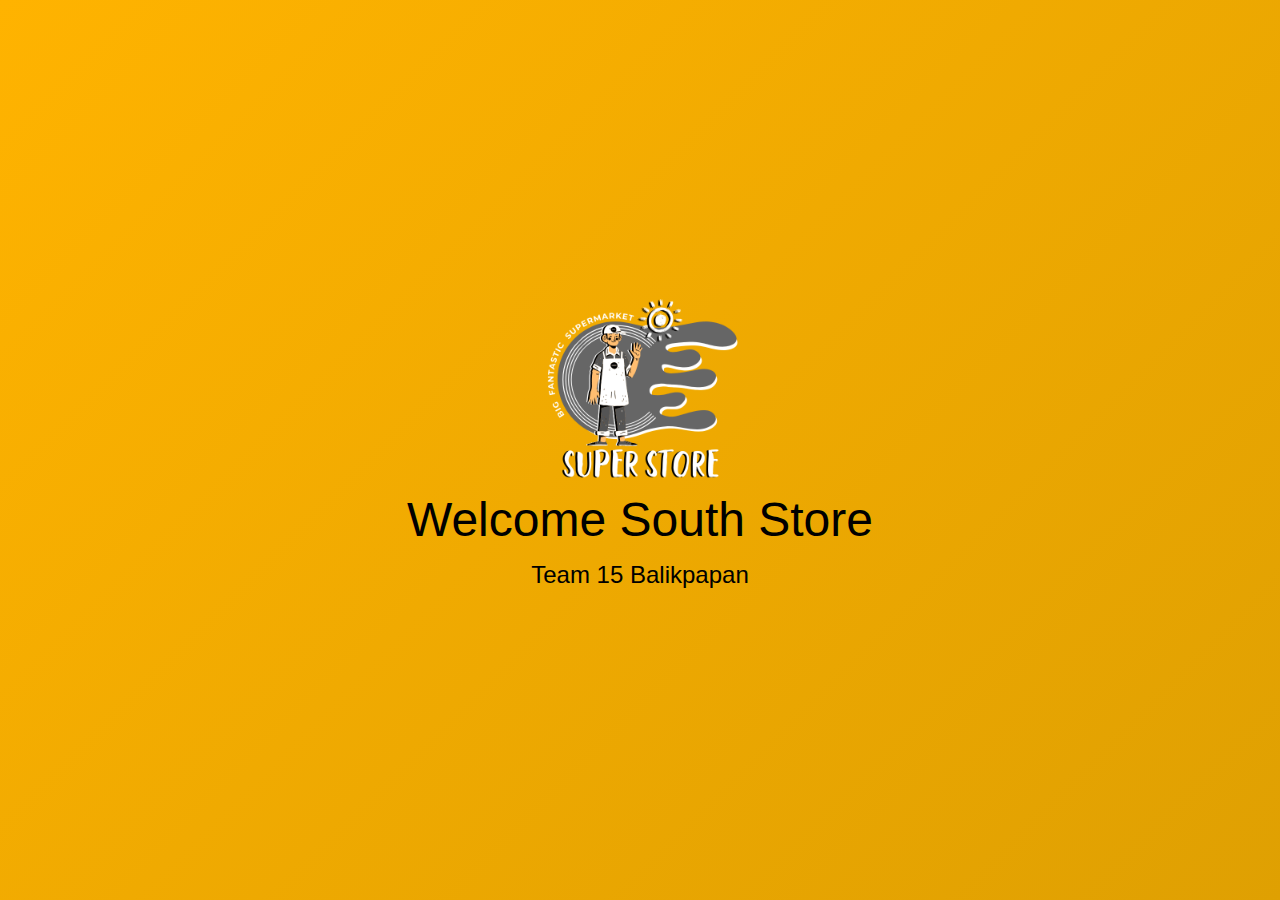
<file: index.html>
<!DOCTYPE html>
<html lang="en">
<head>
    <meta charset="UTF-8">
    <meta name="viewport" content="width=device-width, initial-scale=1.0">
    <title>Welcome to South Store</title>
    <link href="https://cdn.jsdelivr.net/npm/bootstrap@5.3.0/dist/css/bootstrap.min.css" rel="stylesheet">
    <link rel="stylesheet" href="src/styleHome.css">
</head>
<body>
    <div class="welcome-container">
        <img src="/src/img/logoPutih.png" alt="logo" style="width: 40%; height: 80%;"/>
        <h1>Welcome South Store</h1>
        <p>Team 15 Balikpapan</p>
    </div>

<script src="/src/welcome.js"></script>
</body>
</html>
</file>
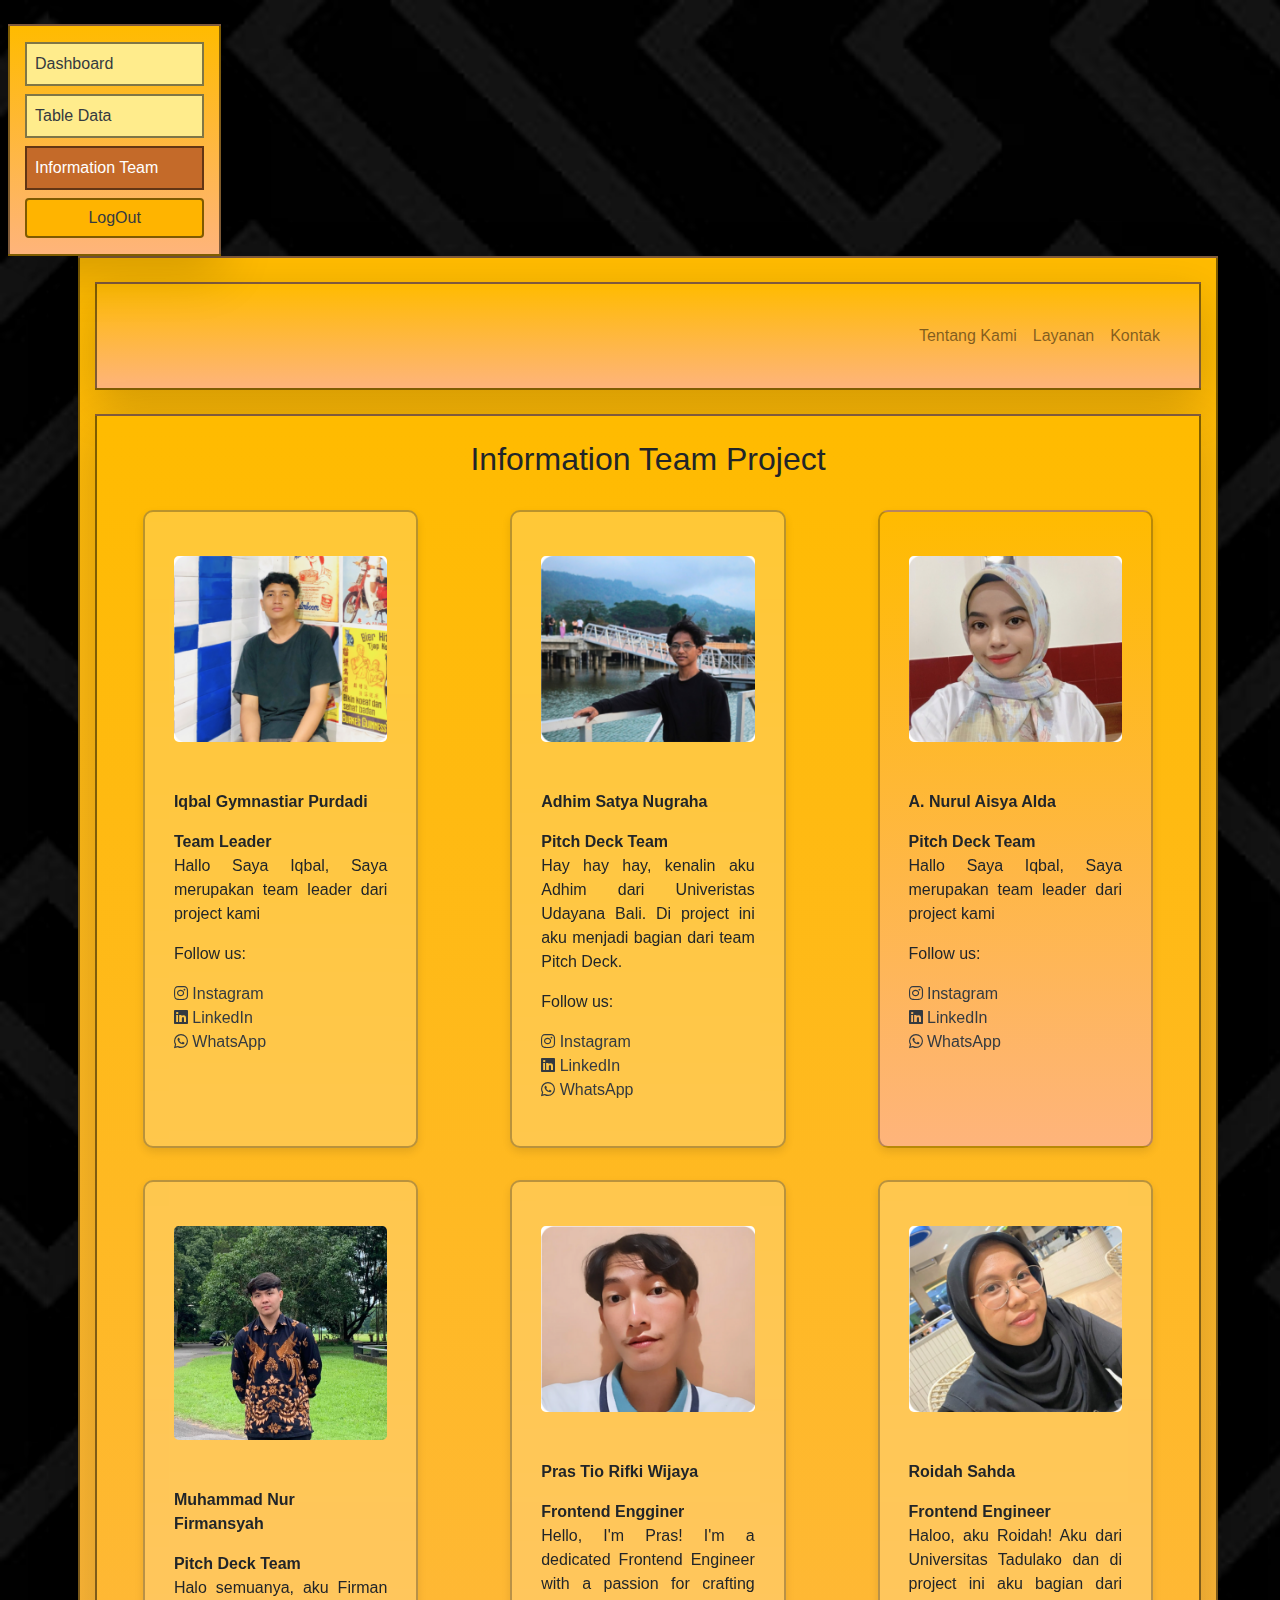
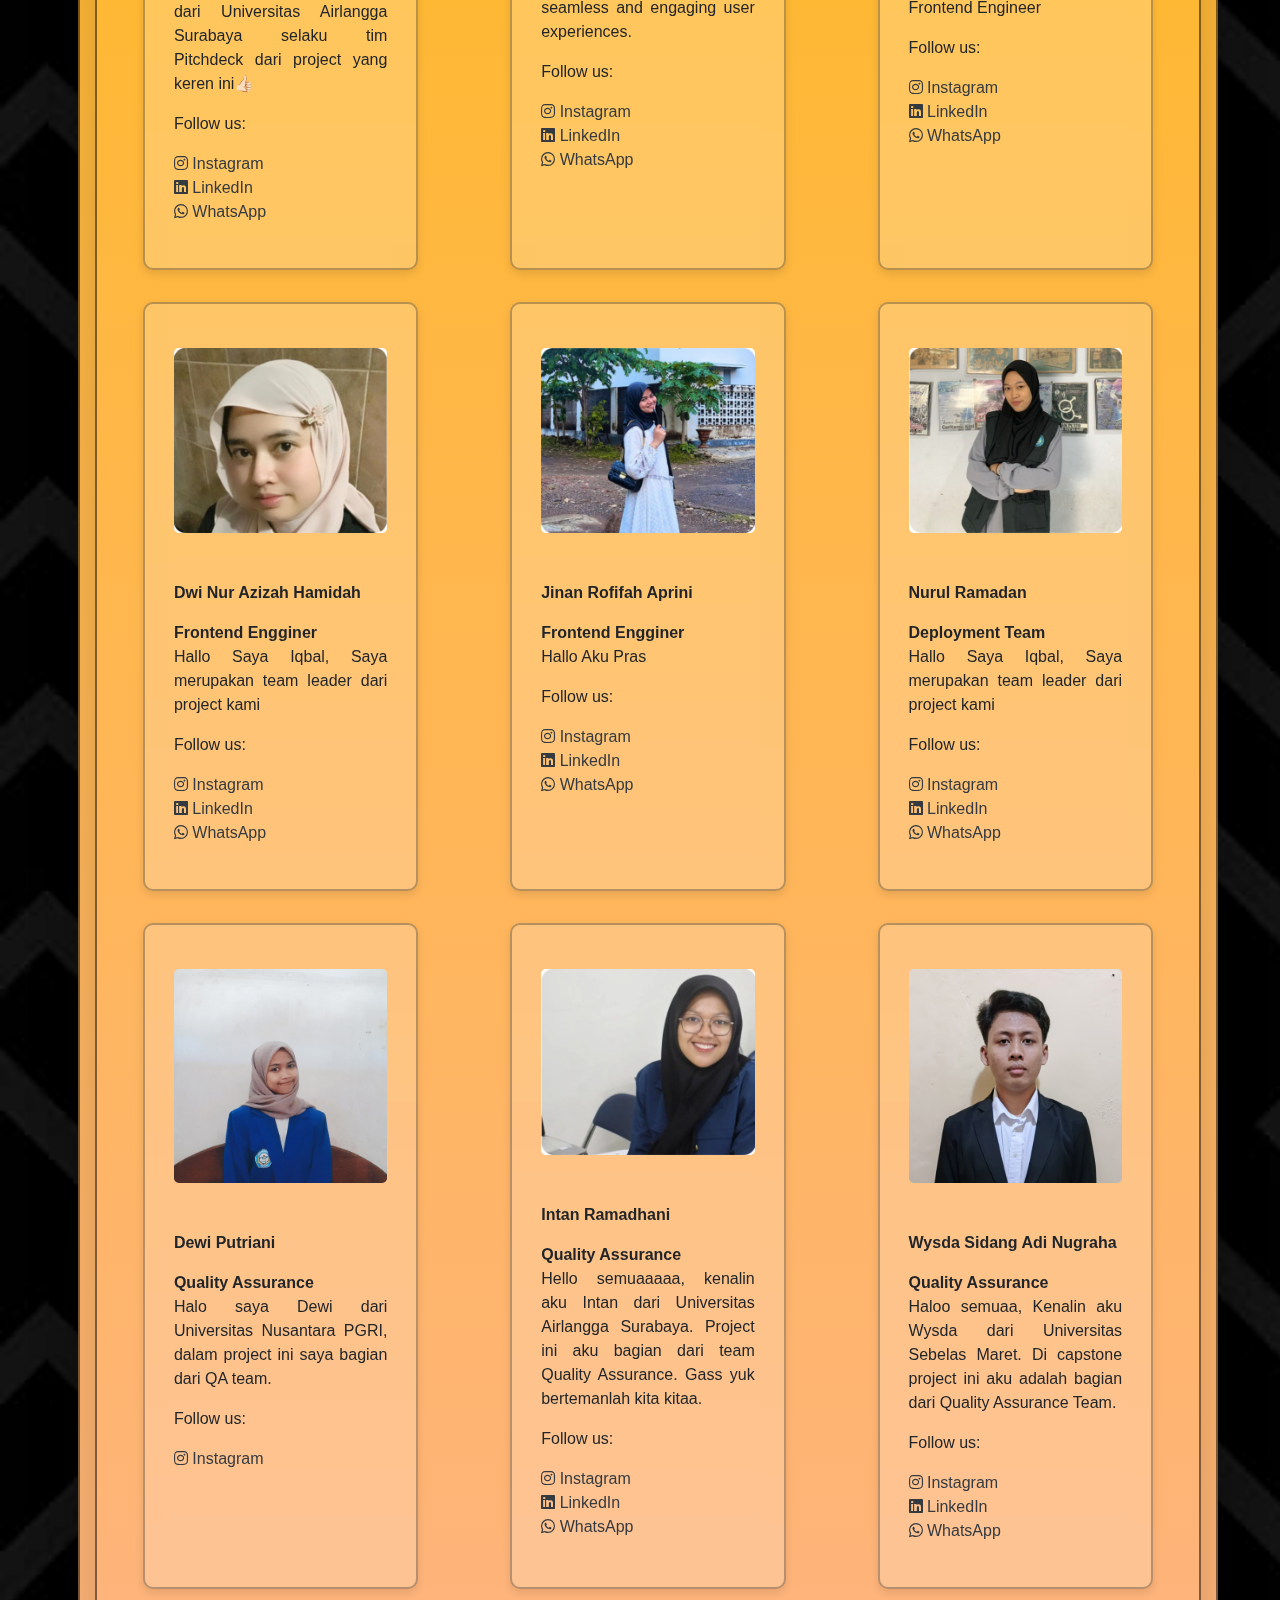
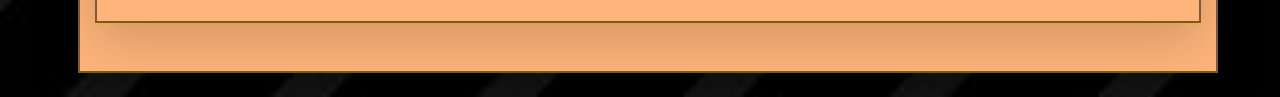
<file: page/team.html>
<!DOCTYPE html>
<html lang="en">
<head>
    <meta charset="UTF-8">
    <meta name="viewport" content="width=device-width, initial-scale=1.0">
    <title>Team Page</title>
    <link href="https://stackpath.bootstrapcdn.com/bootstrap/4.5.2/css/bootstrap.min.css" rel="stylesheet">
    <link rel="stylesheet" href="https://cdnjs.cloudflare.com/ajax/libs/font-awesome/5.15.4/css/all.min.css">
    <link rel="stylesheet" href="../src/style_dashboard.css">
</head>
<body>
    <div class="container-fluid mt-4 mb-4 ml-2">
    <div class="row">
      <div class="col-md-2 shadow-lg pt-3 pb-3 custom-border" style="display: flex; flex-direction: column; justify-content: space-between; background-color: #FFD919">
            <!-- Sidebar Navigation -->
            <ul class="nav nav-pills" style="display: block;">
                <li class="btn-display active p-2 custom-border mb-2"><a href="dashboard.html" class="text-dark">Dashboard</a></li>
                <li class="btn-display active p-2 custom-border mb-2"><a href="table.html" class="text-dark">Table Data</a></li>
                <li class="btn-pilihan active p-2 custom-border mb-2"><a href="team.html" class="text-white">Information Team</a></li>
            </ul>
            <!-- Logout Button -->
            <button type="button" class="btn btn-login btn-block custom-border"><a href="../index.html" class="text-dark">LogOut</a></button>
        </div>

        <div class="container shadow-lg pt-4 pb-4 background custom-border">
            <div class="container shadow-lg pt-4 mb-4 pb-4 background custom-border">
                <header>
                    <nav class="navbar navbar-expand-lg navbar-light">
                        <button class="navbar-toggler" type="button" data-toggle="collapse" data-target="#navbarNav" aria-controls="navbarNav" aria-expanded="false" aria-label="Toggle navigation">
                            <span class="navbar-toggler-icon"></span>
                        </button>
                        <div class="collapse navbar-collapse" id="navbarNav">
                            <ul class="navbar-nav ml-auto">
                                <li class="nav-item"><a class="nav-link" href="#about">Tentang Kami</a></li>
                                <li class="nav-item"><a class="nav-link" href="#services">Layanan</a></li>
                                <li class="nav-item"><a class="nav-link" href="#contact">Kontak</a></li>
                            </ul>
                        </div>
                    </nav>
                </header>
            </div>
            <section id="about" class="container mb-4 shadow-lg pt-4 pb-4 background custom-border">
                <center><H2>Information Team Project</H2></center>

                <div class="row">
                    <div class="container mb-2 w-25 mt-4 glass-effect">
                        <div class="row">
                        <div class="m-4">
                            <img class="img-fluid rounded-lg" src="../src/img/iqbal-profil.png" alt="Profile Image 1">
                        </div>
                        <div class="m-4">
                            <p class="font-weight-bold">Iqbal Gymnastiar Purdadi</p>
                            <span class="font-weight-bold">Team Leader</span><br>
                            <p class="text-justify">Hallo Saya Iqbal, Saya merupakan team 
                                leader dari project kami
                            </p>
                            <p>Follow us:</p>

                            <a href="https://www.instagram.com/imparaboyy" target="_blank" class="text-dark"><i class="fab fa-instagram text-dark"></i> Instagram</a>
                            <br>
                            <a href="https://www.linkedin.com/adhimsatyanugraha" target="_blank" class="text-dark"><i class="fab fa-linkedin text-dark"></i> LinkedIn</a>
                            <br>
                            <a href="https://api.whatsapp.com/send?phone=082340619880" target="_blank" class="text-dark text-dark"><i class="fab fa-whatsapp"></i> WhatsApp</a>
                        </div>
                        </div>
                    </div>
                    <div class="container mb-2 w-25 mt-4 glass-effect">
                        <div class="row">
                        <div class="m-4">
                            <img class="img-fluid rounded-lg" src="../src/img/adhim.png" alt="Profile Image 1">
                        </div>
                        <div class="m-4">
                            <p class="font-weight-bold">Adhim Satya Nugraha</p>
                            <span class="font-weight-bold">Pitch Deck Team</span><br>
                            <p class="text-justify">Hay hay hay, kenalin aku Adhim
                                dari Univeristas Udayana Bali. Di project ini aku menjadi bagian dari
                                team Pitch Deck.
                            </p>
                            <p>Follow us:</p>

                            <a href="https://www.instagram.com/imparaboyy" target="_blank" class="text-dark"><i class="fab fa-instagram text-dark"></i> Instagram</a>
                            <br>
                            <a href="https://www.linkedin.com/adhimsatyanugraha" target="_blank" class="text-dark"><i class="fab fa-linkedin text-dark"></i> LinkedIn</a>
                            <br>
                            <a href="https://api.whatsapp.com/send?phone=082340619880" target="_blank" class="text-dark text-dark"><i class="fab fa-whatsapp"></i> WhatsApp</a>
                        </div>
                        </div>
                    </div>
                    <div class="container mb-2 w-25 mt-4 background glass-effect">
                        <div class="row">
                        <div class="m-4">
                            <img class="img-fluid rounded-lg" src="../src/img/alda-profil.png" alt="Profile Image 1">
                        </div>
                        <div class="m-4">
                            <p class="font-weight-bold">A. Nurul Aisya Alda</p>
                            <span class="font-weight-bold">Pitch Deck Team</span><br>
                            <p class="text-justify">Hallo Saya Iqbal, Saya merupakan team leader 
                                dari project kami
                            </p>
                            <p>Follow us:</p>

                            <a href="https://www.instagram.com/imparaboyy" target="_blank" class="text-dark"><i class="fab fa-instagram text-dark"></i> Instagram</a>
                            <br>
                            <a href="https://www.linkedin.com/adhimsatyanugraha" target="_blank" class="text-dark"><i class="fab fa-linkedin text-dark"></i> LinkedIn</a>
                            <br>
                            <a href="https://api.whatsapp.com/send?phone=082340619880" target="_blank" class="text-dark text-dark"><i class="fab fa-whatsapp"></i> WhatsApp</a>
                        </div>
                        </div>
                    </div>
                </div>

                <div class="row">
                    <div class="container mb-2 w-25 mt-4 glass-effect">
                        <div class="row">
                        <div class="m-4">
                            <img class="img-fluid rounded-lg" src="../src/img/firman-profil2.jpg" alt="Profile Image 1">
                        </div>
                        <div class="m-4">
                            <p class="font-weight-bold">Muhammad Nur Firmansyah</p>
                            <span class="font-weight-bold">Pitch Deck Team</span><br>
                            <p class="text-justify">Halo semuanya, aku Firman dari Universitas Airlangga Surabaya selaku tim Pitchdeck dari project yang keren ini👍🏻
                            </p>
                            <p>Follow us:</p>

                            <a href="https://www.instagram.com/firrmansyhm?igsh=d2cybWt5Y3FwNXMw&utm_source=qr" target="_blank" class="text-dark"><i class="fab fa-instagram text-dark"></i> Instagram</a>
                            <br>
                            <a href="https://www.linkedin.com/in/muhammad-nur-firmansyah-b31158237?utm_source=share&utm_campaign=share_via&utm_content=profile&utm_medium=ios_app" target="_blank" class="text-dark"><i class="fab fa-linkedin text-dark"></i> LinkedIn</a>
                            <br>
                            <a href="https://api.whatsapp.com/send?phone=082142623280" target="_blank" class="text-dark text-dark"><i class="fab fa-whatsapp"></i> WhatsApp</a>
                        </div>
                        </div>
                    </div>
                    <div class="container mb-2 w-25 mt-4 glass-effect">
                        <div class="row">
                        <div class="m-4">
                            <img class="img-fluid rounded-lg" src="../src/img/pras-profil.png" alt="Profile Image 1">
                        </div>
                        <div class="m-4">
                            <p class="font-weight-bold">Pras Tio Rifki Wijaya</p>
                            <span class="font-weight-bold">Frontend Engginer</span><br>
                            <p class="text-justify">Hello, I'm Pras! I'm a dedicated Frontend Engineer with a 
                                passion for crafting seamless and engaging user experiences.
                            </p>
                            <p>Follow us:</p>

                            <a href=" https://www.instagram.com/prastio_rifky/" target="_blank" class="text-dark"><i class="fab fa-instagram text-dark"></i> Instagram</a>
                            <br>
                            <a href="https://www.linkedin.com/in/prastio-rifki-wijaya-046166243/?original_referer=https%3A%2F%2Fwww%2Elinkedin%2Ecom%2F&originalSubdomain=id" target="_blank" class="text-dark"><i class="fab fa-linkedin text-dark"></i> LinkedIn</a>
                            <br>
                            <a href="https://api.whatsapp.com/send?phone=081316585841" target="_blank" class="text-dark text-dark"><i class="fab fa-whatsapp"></i> WhatsApp</a>
                        </div>
                        </div>
                    </div>
                    <div class="container mb-2 w-25 mt-4 glass-effect">
                        <div class="row">
                        <div class="m-4">
                            <img class="img-fluid rounded-lg" src="../src/img/roi-profil.png" alt="Profile Image 1">
                        </div>
                        <div class="m-4">
                            <p class="font-weight-bold">⁠⁠Roidah Sahda</p>
                            <span class="font-weight-bold">Frontend Engineer</span><br>
                            <p class="text-justify">Haloo, aku Roidah! Aku dari Universitas Tadulako 
                                dan di project ini aku bagian dari Frontend Engineer
                            </p>
                            <p>Follow us:</p>

                            <a href="https://www.instagram.com/aresroxy" target="_blank" class="text-dark"><i class="fab fa-instagram text-dark"></i> Instagram</a>
                            <br>
                            <a href="http://linkedin.com/in/roidah-sahda-a429b32b1" target="_blank" class="text-dark"><i class="fab fa-linkedin text-dark"></i> LinkedIn</a>
                            <br>
                            <a href="https://api.whatsapp.com/send?phone=6281224920220" target="_blank" class="text-dark text-dark"><i class="fab fa-whatsapp"></i> WhatsApp</a>
                        </div>
                        </div>
                    </div>
                </div>

                <div class="row">
                    <div class="container mb-2 w-25 mt-4 glass-effect">
                        <div class="row">
                        <div class="m-4">
                            <img class="img-fluid rounded-lg" src="../src/img/dwi-profil.png" alt="Profile Image 1">
                        </div>
                        <div class="m-4">
                            <p class="font-weight-bold">⁠Dwi Nur Azizah Hamidah</p>
                            <span class="font-weight-bold">Frontend Engginer</span><br>
                            <p class="text-justify">Hallo Saya Iqbal, Saya merupakan team 
                                leader dari project kami
                            </p>
                            <p>Follow us:</p>

                            <a href="https://www.instagram.com/imparaboyy" target="_blank" class="text-dark"><i class="fab fa-instagram text-dark"></i> Instagram</a>
                            <br>
                            <a href="https://www.linkedin.com/adhimsatyanugraha" target="_blank" class="text-dark"><i class="fab fa-linkedin text-dark"></i> LinkedIn</a>
                            <br>
                            <a href="https://api.whatsapp.com/send?phone=082340619880" target="_blank" class="text-dark text-dark"><i class="fab fa-whatsapp"></i> WhatsApp</a>
                        </div>
                        </div>
                    </div>
                    <div class="container mb-2 w-25 mt-4 glass-effect">
                        <div class="row">
                        <div class="m-4">
                            <img class="img-fluid rounded-lg" src="../src/img/jinan-profil.png" alt="Profile Image 1">
                        </div>
                        <div class="m-4">
                            <p class="font-weight-bold">Jinan Rofifah Aprini</p>
                            <span class="font-weight-bold">Frontend Engginer</span><br>
                            <p class="text-justify">Hallo Aku Pras
                            </p>
                            <p>Follow us:</p>

                            <a href="https://www.instagram.com/imparaboyy" target="_blank" class="text-dark"><i class="fab fa-instagram text-dark"></i> Instagram</a>
                            <br>
                            <a href="https://www.linkedin.com/adhimsatyanugraha" target="_blank" class="text-dark"><i class="fab fa-linkedin text-dark"></i> LinkedIn</a>
                            <br>
                            <a href="https://api.whatsapp.com/send?phone=082340619880" target="_blank" class="text-dark text-dark"><i class="fab fa-whatsapp"></i> WhatsApp</a>
                        </div>
                        </div>
                    </div>
                    <div class="container mb-2 w-25 mt-4 glass-effect">
                        <div class="row">
                        <div class="m-4">
                            <img class="img-fluid rounded-lg" src="../src/img/nurul-profil.png" alt="Profile Image 1">
                        </div>
                        <div class="m-4">
                            <p class="font-weight-bold">⁠Nurul Ramadan</p>
                            <span class="font-weight-bold">Deployment Team</span><br>
                            <p class="text-justify">Hallo Saya Iqbal, Saya merupakan team leader 
                                dari project kami
                            </p>
                            <p>Follow us:</p>

                            <a href="https://www.instagram.com/imparaboyy" target="_blank" class="text-dark"><i class="fab fa-instagram text-dark"></i> Instagram</a>
                            <br>
                            <a href="https://www.linkedin.com/adhimsatyanugraha" target="_blank" class="text-dark"><i class="fab fa-linkedin text-dark"></i> LinkedIn</a>
                            <br>
                            <a href="https://api.whatsapp.com/send?phone=082340619880" target="_blank" class="text-dark text-dark"><i class="fab fa-whatsapp"></i> WhatsApp</a>
                        </div>
                        </div>
                    </div>
                </div>

                <div class="row">
                    <div class="container mb-2 w-25 mt-4 glass-effect">
                        <div class="row">
                        <div class="m-4">
                            <img class="img-fluid rounded-lg" src="../src/img/dewi-profil2.jpg" alt="Profile Image 1">
                        </div>
                        <div class="m-4">
                            <p class="font-weight-bold">Dewi Putriani</p>
                            <span class="font-weight-bold">Quality Assurance</span><br>
                            <p class="text-justify">Halo saya Dewi dari Universitas Nusantara PGRI, dalam project ini saya bagian dari QA team.
                            </p>
                            <p>Follow us:</p>

                            <a href="https://www.instagram.com/deputriani" target="_blank" class="text-dark"><i class="fab fa-instagram text-dark"></i> Instagram</a>
                            <br>
                            <!-- <a href="https://www.linkedin.com/adhimsatyanugraha" target="_blank" class="text-dark"><i class="fab fa-linkedin text-dark"></i> LinkedIn</a>
                            <br>
                            <a href="https://api.whatsapp.com/send?phone=082340619880" target="_blank" class="text-dark text-dark"><i class="fab fa-whatsapp"></i> WhatsApp</a> -->
                        </div>
                        </div>
                    </div>
                    <div class="container mb-2 w-25 mt-4 glass-effect">
                        <div class="row">
                        <div class="m-4">
                            <img class="img-fluid rounded-lg" src="../src/img/intan-profil.png" alt="Profile Image 1">
                        </div>
                        <div class="m-4">
                            <p class="font-weight-bold">Intan Ramadhani</p>
                            <span class="font-weight-bold">Quality Assurance</span><br>
                            <p class="text-justify">Hello semuaaaaa, kenalin aku Intan dari Universitas Airlangga Surabaya. Project ini aku bagian dari team Quality Assurance. Gass yuk bertemanlah kita kitaa. 
                            </p>
                            <p>Follow us:</p>

                            <a href="https://www.instagram.com/intanramadhani16_" target="_blank" class="text-dark"><i class="fab fa-instagram text-dark"></i> Instagram</a>
                            <br>
                            <a href="https://www.linkedin.com/intan-ramadhani16" target="_blank" class="text-dark"><i class="fab fa-linkedin text-dark"></i> LinkedIn</a>
                            <br>
                            <a href="https://api.whatsapp.com/send?phone= 082140105339" target="_blank" class="text-dark text-dark"><i class="fab fa-whatsapp"></i> WhatsApp</a>
                        </div>
                        </div>
                    </div>
                    <div class="container mb-2 w-25 mt-4 glass-effect">
                        <div class="row">
                        <div class="m-4">
                            <img class="img-fluid rounded-lg" src="../src/img/wysda-profil2.jpg" alt="Profile Image 1">
                        </div>
                        <div class="m-4">
                            <p class="font-weight-bold">Wysda Sidang Adi Nugraha</p>
                            <span class="font-weight-bold">Quality Assurance</span><br>
                            <p class="text-justify">Haloo semuaa, Kenalin aku Wysda dari Universitas Sebelas Maret. Di capstone project ini aku adalah bagian dari Quality Assurance Team.
                            </p>
                            <p>Follow us:</p>

                            <a href=" https://www.instagram.com/wysda_nugraha/" target="_blank" class="text-dark"><i class="fab fa-instagram text-dark"></i> Instagram</a>
                            <br>
                            <a href="www.linkedin.com/in/wysda_nugraha" target="_blank" class="text-dark"><i class="fab fa-linkedin text-dark"></i> LinkedIn</a>
                            <br>
                            <a href="https://api.whatsapp.com/send?phone=085156959369" target="_blank" class="text-dark text-dark"><i class="fab fa-whatsapp"></i> WhatsApp</a>
                        </div>
                        </div>
                    </div>
                </div>
            </section>
      </div>
    </div>
  </div>

  <script src="https://code.jquery.com/jquery-3.5.1.slim.min.js"></script>
    <script src="https://cdn.jsdelivr.net/npm/@popperjs/core@2.5.3/dist/umd/popper.min.js"></script>
</body>
</html>
</file>
<file: src/styleHome.css>
body, html {
    height: 100%;
    width: 100%;
    margin: 0;
    display: flex;
    justify-content: center;
    align-items: center;
    background: linear-gradient(135deg, #ffb300, #dfa002);
    color: rgb(0, 0, 0);
    font-family: Arial, sans-serif;
}

.welcome-container {
    text-align: center;
    animation: fadeOut 2s 3s forwards; /* animasi fade out setelah 3 detik, berlangsung selama 2 detik */
}

.welcome-container h1 {
    font-size: 3rem;
    animation: fadeIn 2s; /* animasi fade in selama 2 detik */
}

.welcome-container p {
    font-size: 1.5rem;
    animation: fadeIn 2s; /* animasi fade in selama 2 detik */
}

@keyframes fadeIn {
    from { opacity: 0; }
    to { opacity: 1; }
}

@keyframes fadeOut {
    from { opacity: 1; }
    to { opacity: 0; }
}
</file>
<file: src/style_dashboard.css>
body {
    background-image: url('/src/img/bg2_home.jpg');
    background-size: cover;
    background-color: white;

}

.glass-effect {
    background: rgba(255, 255, 255, 0.2);
    backdrop-filter: blur(10px);
    -webkit-backdrop-filter: blur(10px); /* Untuk dukungan Safari */
    border-radius: 10px;
    border: 2px solid rgba(24, 24, 24, 0.3);
    padding: 20px;
    box-shadow: 0 4px 8px rgba(0, 0, 0, 0.1);
}

.btn-login{
  background-color: #FFB400;
}

.btn:hover {
  background-color: #FFEC8C;
}

.custom-border {
    border: 2px solid rgba(0, 0, 0, 0.5);   
}

.btn-pilihan{
  background-color: #C46A29;
}
.btn-display{
  background-color: #FFEC8C;
}

.background{
  background: linear-gradient(to bottom, #ffbb00, #feb47b);
  /* background-color: #FFD919; */
}

.background-table{
  background-color: rgba(255, 236, 140, 0.5);
  border-radius: 0.5rem;
}

.col-md-2 {
    background: linear-gradient(to bottom, #ffbb00, #feb47b);

}

.table-border{
  border: 2px solid black;
}

.table-data{
  background-color: #FFEC8C;
  border-radius: 2%;
  width: 50%;
  transition: transform 0.3s ease, background-color 0.3s ease, border 0.3s ease;
}

.table-data:hover {
  transform: scale(1.10);
}

.profile-page {
  display: grid;
  grid-template-columns: repeat(4, 1fr);
  grid-template-rows: repeat(3, 1fr);
  gap: 10px;
  justify-items: center;
  align-items: center;
}

.profile-image {
  position: relative;
  width: 200px;
  height: 200px;
  border-radius: 5%;
}

.profile-image img {
  width: 100%;
  height: 100%;
  object-fit: cover;
}

.profile-caption {
  position: absolute;
  bottom: 10px;
  left: 0;
  width: 100%;
  padding: 10px;
  background-color: #ede7e780;
  color: black;
  text-align: center;
  font-size: 16px;
  border-top: 2px solid black;
  border-bottom: 2px solid black;
  border-left: 2px solid black;
  border-right: 2px solid black;
}

.project-title {
  text-align: center;
  font-size: 24px;
  margin-bottom: 10px;
}

.project-description {
  text-align: center;
  font-size: 16px;
  margin-bottom: 20px;
}

.profile-caption span:first-child {
  font-weight: bold;
}

.btn-display:hover {
  background-color: #d2af00;
}

/* .background-table:hover {
  background-color: #d2af00;
  transform: scale(0.80);
} */

 @media (max-width: 768px) {
  .nav-pills {
    display: flex;
  }

  .btn-pilihan, .btn-display {
    width: 45%;
    margin-left: 5%;
  }
 }
</file>
